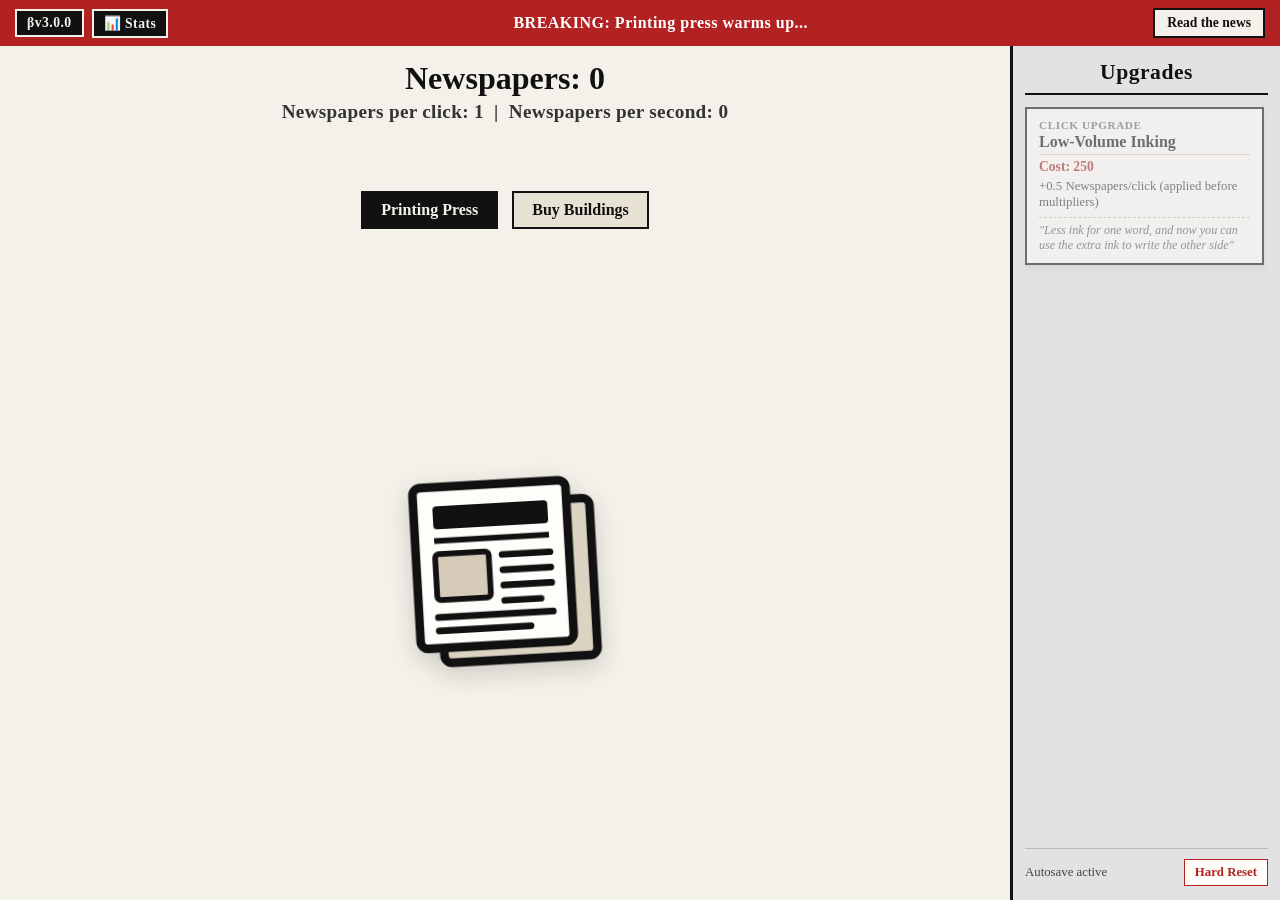
<file: index.html>
<!DOCTYPE html>
<html lang="en">
<head>
  <meta charset="UTF-8">
  <meta name="viewport" content="width=device-width, initial-scale=1.0">
  <meta name="google-site-verification" content="Hp73IszKi9uEYGRZyN0Pf2YRb2ZnEByrJenAnwKdVwg" />
  <meta name="google-site-verification" content="u5ZLJY1aIHJnX17DGWPWZE12FLyoqnkDu5V7Hu0nUc8" />
  <title>News Clicker</title>
  <meta name="description" content="Rise the ranks and become the most powerful news company; shape the world and become what we behold! This is a game called News Clicker in which you control a company to make newspapers.">
  <meta name="keywords" content="news clicker, newspaper clicker, idle game, incremental game, browser clicker game">
  <link rel="stylesheet" href="style.css">
</head>
<body>

  <div id="ticker-bar">
    <div class="ticker-left-group">
      <div id="version-badge"></div>
      <button id="tab-stats" onclick="switchTab('stats')">📊 Stats</button>
    </div>
    <div id="ticker-text" title="Hold click to pause ticker (or click during chess event!)">BREAKING: Printing press warms up...</div>
    <button id="skip-news-btn" onclick="skipToNextNews()">Read the news</button>
  </div>

  <div id="main-layout">
    <div id="game-area">
      <header>
        <div class="stats-bar">
          <div class="newspaper-count">Newspapers: <span id="newspapers">0</span></div>
          <div class="rates">
            Newspapers per click: <span id="npc">1</span> &nbsp;|&nbsp; Newspapers per second: <span id="nps">0</span>
          </div>
        </div>
        <div class="nav-tabs">
          <button id="tab-press" class="tab-btn active" onclick="switchTab('press')">Printing Press</button>
          <button id="tab-buildings" class="tab-btn" onclick="switchTab('buildings')">Buy Buildings</button>
        </div>
      </header>

      <div id="view-press" class="view-section active">
        <div id="newspaper-wrapper">
          <button id="newspaper-btn" onclick="printNewspaper()" title="Click to print a newspaper" aria-label="Print a newspaper">
            <svg viewBox="0 0 120 120" xmlns="http://www.w3.org/2000/svg">
              <rect x="26" y="24" width="80" height="82" rx="4" fill="#dcd4c3" stroke="#111" stroke-width="4.5"/>
              <rect x="14" y="14" width="80" height="84" rx="4" fill="#fffdf9" stroke="#111" stroke-width="4.5"/>
              <rect x="24" y="24" width="60" height="12" rx="2" fill="#111"/>
              <line x1="24" y1="42" x2="84" y2="42" stroke="#111" stroke-width="3"/>
              <rect x="24" y="49" width="28" height="24" rx="2" fill="#d5cbb8" stroke="#111" stroke-width="3"/>
              <line x1="59" y1="51" x2="84" y2="51" stroke="#111" stroke-width="3.5" stroke-linecap="round"/>
              <line x1="59" y1="59" x2="84" y2="59" stroke="#111" stroke-width="3.5" stroke-linecap="round"/>
              <line x1="59" y1="67" x2="84" y2="67" stroke="#111" stroke-width="3.5" stroke-linecap="round"/>
              <line x1="59" y1="75" x2="78" y2="75" stroke="#111" stroke-width="3.5" stroke-linecap="round"/>
              <line x1="24" y1="82" x2="84" y2="82" stroke="#111" stroke-width="3.5" stroke-linecap="round"/>
              <line x1="24" y1="89" x2="72" y2="89" stroke="#111" stroke-width="3.5" stroke-linecap="round"/>
            </svg>
          </button>
        </div>
      </div>

      <div id="view-buildings" class="view-section">
        <div class="bulk-buy-bar">
          <span>Buy Amount:</span>
          <button class="bulk-btn active" id="bulk-1" onclick="setBuyAmount(1)">1x</button>
          <button class="bulk-btn" id="bulk-10" onclick="setBuyAmount(10)">10x</button>
          <button class="bulk-btn" id="bulk-100" onclick="setBuyAmount(100)">100x</button>
        </div>
        <div class="buildings-grid" id="buildings-container"></div>
      </div>

      <div id="view-stats" class="view-section">
        <div class="stats-header-row">
          <h2>Company Statistics</h2>
          <button class="back-btn" onclick="switchTab('press')">← Back to Game</button>
        </div>

        <div class="stats-summary-grid">
          <div class="stat-box">
            <div class="stat-label">All-Time Newspapers Earned</div>
            <div class="stat-value" id="stat-all-time-news">0</div>
          </div>
          <div class="stat-box">
            <div class="stat-label">Manual Clicked Newspapers Earned</div>
            <div class="stat-value" id="stat-manual-news">0</div>
          </div>
          <div class="stat-box">
            <div class="stat-label">Total Upgrades Bought</div>
            <div class="stat-value" id="stat-upgrades-bought">0 / 50</div>
          </div>
          <div class="stat-box">
            <div class="stat-label">Total Buildings Bought</div>
            <div class="stat-value" id="stat-buildings-bought">0</div>
          </div>
          <div class="stat-box">
            <div class="stat-label">All-Time Run Age</div>
            <div class="stat-value" id="stat-run-age">0s</div>
          </div>
          <div class="stat-box">
            <div class="stat-label">Newspaper Clicks</div>
            <div class="stat-value" id="stat-clicks">0</div>
          </div>
        </div>
      </div>
    </div>

    <aside id="upgrades-panel">
      <div>
        <h2 id="upgrades-header">Upgrades</h2>
        <div id="upgrades-sidebar"></div>
      </div>

      <div class="footer-controls">
        <span id="save-status">Autosave active</span>
        <button id="reset-btn" onclick="hardReset()">Hard Reset</button>
      </div>
    </aside>
  </div>

  <script src="version.js"></script>
  <script src="headlines.js"></script>
  <script src="upgrades.js"></script>
  <script src="data.js"></script>
  <script src="ticker.js"></script>
  <script src="ui.js"></script>
  <script src="game.js"></script>
</body>
</html>
</file>
<file: style.css>
* {
  box-sizing: border-box;
}
body {
  font-family: Georgia, 'Times New Roman', serif;
  text-align: center;
  background-color: #f4f1ea;
  color: #111;
  margin: 0;
  padding: 0;
  user-select: none;
  height: 100vh;
  display: flex;
  flex-direction: column;
  overflow: hidden;
}
#ticker-bar {
  background-color: #b22222;
  color: white;
  padding: 8px 15px;
  font-weight: bold;
  letter-spacing: 0.5px;
  flex-shrink: 0;
  min-height: 46px;
  display: flex;
  align-items: center;
  justify-content: space-between;
  gap: 12px;
  transition: background-color 0.25s ease;
  position: relative;
  z-index: 10;
}
#ticker-bar.chess-bonus {
  background-color: #1e6b34;
}
.ticker-left-group {
  display: flex;
  align-items: center;
  gap: 8px;
  flex-shrink: 0;
}
#version-badge {
  font-family: Georgia, serif;
  font-size: 0.85rem;
  font-weight: bold;
  padding: 4px 10px;
  background-color: #111;
  color: #f4f1ea;
  border: 2px solid #f4f1ea;
  flex-shrink: 0;
  white-space: nowrap;
  letter-spacing: 0.5px;
}
#tab-stats {
  font-family: Georgia, serif;
  font-size: 0.85rem;
  font-weight: bold;
  padding: 4px 10px;
  background-color: #111;
  color: #f4f1ea;
  border: 2px solid #f4f1ea;
  flex-shrink: 0;
  white-space: nowrap;
  letter-spacing: 0.5px;
  cursor: pointer;
}
#tab-stats:hover,
#tab-stats.active {
  background-color: #f4f1ea;
  color: #111;
}
#ticker-text {
  flex-grow: 1;
  text-align: center;
  cursor: pointer;
}
#skip-news-btn {
  font-family: Georgia, serif;
  font-size: 0.85rem;
  font-weight: bold;
  padding: 5px 12px;
  background-color: #f4f1ea;
  color: #111;
  border: 2px solid #111;
  cursor: pointer;
  flex-shrink: 0;
  white-space: nowrap;
}
#skip-news-btn:hover {
  background-color: #fffdf9;
}
#skip-news-btn:active {
  transform: scale(0.95);
}

/* Main workspace split between main game area and right sidebar */
#main-layout {
  display: flex;
  flex-grow: 1;
  min-height: 0;
  overflow: hidden;
  width: 100%;
}
#game-area {
  flex-grow: 1;
  min-height: 0;
  display: flex;
  flex-direction: column;
  overflow: hidden;
}
header {
  padding: 14px 20px 5px;
  flex-shrink: 0;
  position: relative;
  z-index: 10;
}
.stats-bar {
  display: flex;
  flex-direction: column;
  align-items: center;
  gap: 4px;
  margin-bottom: 12px;
}
.newspaper-count {
  font-size: 2rem;
  font-weight: bold;
}
.rates {
  font-size: 1.2rem;
  font-weight: bold;
  color: #333;
  letter-spacing: 0.3px;
}
.nav-tabs {
  margin-bottom: 10px;
  flex-shrink: 0;
}
.tab-btn {
  font-family: Georgia, serif;
  font-size: 1rem;
  font-weight: bold;
  padding: 8px 18px;
  margin: 0 5px;
  border: 2px solid #111;
  background-color: #e8e2d5;
  color: #111;
  cursor: pointer;
}
.tab-btn.active {
  background-color: #111;
  color: #f4f1ea;
}
.view-section {
  display: none;
  flex-grow: 1;
  min-height: 0;
  padding: 10px 20px 20px;
  max-width: 900px;
  width: 100%;
  margin: 0 auto;
}
.view-section.active {
  display: flex;
  flex-direction: column;
  justify-content: center;
}
#newspaper-wrapper {
  margin: auto;
  display: inline-block;
  position: relative;
  z-index: 2;
  will-change: transform;
}
@keyframes newspaper-squish {
  0% {
    transform: scale(1, 1);
  }
  28% {
    transform: scale(1.18, 0.82);
  }
  58% {
    transform: scale(0.94, 1.07);
  }
  80% {
    transform: scale(1.03, 0.97);
  }
  100% {
    transform: scale(1, 1);
  }
}
#newspaper-wrapper.squish {
  animation: newspaper-squish 0.26s cubic-bezier(0.25, 1, 0.5, 1);
}
#newspaper-btn {
  width: 230px;
  height: 230px;
  padding: 0;
  background: none;
  border: none;
  cursor: pointer;
  display: flex;
  align-items: center;
  justify-content: center;
  will-change: transform;
  outline: none;
}
#newspaper-btn svg {
  width: 100%;
  height: 100%;
  filter: drop-shadow(0 8px 12px rgba(0, 0, 0, 0.16));
  transition: transform 0.12s ease;
}
#newspaper-btn:hover svg {
  transform: scale(1.05);
}
.newspaper-clone {
  position: fixed;
  width: 64px;
  height: 64px;
  pointer-events: none;
  user-select: none;
  z-index: 1;
  will-change: transform, opacity;
}
.newspaper-clone svg {
  width: 100%;
  height: 100%;
}
#view-buildings {
  max-width: 1120px;
}
.buildings-grid {
  display: grid;
  grid-auto-flow: column;
  grid-template-columns: repeat(3, 1fr);
  grid-template-rows: repeat(6, 1fr);
  gap: 8px;
  width: 100%;
  flex-grow: 1;
  min-height: 0;
}
.building-card {
  display: flex;
  justify-content: space-between;
  align-items: center;
  background-color: #fffdf9;
  border: 2px solid #111;
  padding: 6px 10px;
  text-align: left;
  cursor: pointer;
  transition: background-color 0.1s;
  height: 100%;
  min-height: 0;
  overflow: hidden;
}
.building-card:hover:not(.disabled):not(.mystery) {
  background-color: #eae4d7;
}
.building-card.disabled {
  opacity: 0.55;
  cursor: not-allowed;
}
.building-card.mystery {
  background-color: #c9c3b8;
  color: #555;
  opacity: 0.7;
  cursor: not-allowed;
}
.building-card.mystery .b-info h3 {
  letter-spacing: 2px;
}
.building-card.mystery .b-owned {
  color: #666;
}
.b-info {
  min-width: 0;
  flex-grow: 1;
}
.b-info h3 {
  margin: 0 0 2px 0;
  font-size: 0.92rem;
  white-space: nowrap;
  overflow: hidden;
  text-overflow: ellipsis;
}
.b-info .b-quote {
  margin: 0 0 2px 0;
  font-size: 0.7rem;
  font-style: italic;
  color: #555;
  line-height: 1.15;
  display: -webkit-box;
  -webkit-line-clamp: 2;
  -webkit-box-orient: vertical;
  overflow: hidden;
}
.b-info p {
  margin: 0;
  font-size: 0.78rem;
  color: #444;
  white-space: nowrap;
  overflow: hidden;
  text-overflow: ellipsis;
}
.b-owned {
  font-size: 1.3rem;
  font-weight: bold;
  color: #b22222;
  padding-left: 8px;
  flex-shrink: 0;
}

/* Framed Right Sidebar Panel */
#upgrades-panel {
  width: 270px;
  flex-shrink: 0;
  background-color: #e2e2e2;
  border-left: 3px solid #111;
  display: flex;
  flex-direction: column;
  justify-content: space-between;
  padding: 14px 12px;
  z-index: 10;
  min-height: 0;
  overflow: hidden;
}
#upgrades-panel > div:first-child {
  display: flex;
  flex-direction: column;
  flex-grow: 1;
  min-height: 0;
}
#upgrades-header {
  margin: 0 0 12px 0;
  font-size: 1.35rem;
  font-weight: bold;
  color: #111;
  border-bottom: 2px solid #111;
  padding-bottom: 8px;
  letter-spacing: 0.5px;
  flex-shrink: 0;
}
#upgrades-sidebar {
  display: flex;
  flex-direction: column;
  gap: 10px;
  flex-grow: 1;
  min-height: 0;
  overflow-y: auto;
  padding-right: 4px;
}
.upgrade-card {
  background-color: #fffdf9;
  border: 2px solid #111;
  padding: 10px 12px;
  text-align: left;
  cursor: pointer;
  box-shadow: 0 3px 6px rgba(0, 0, 0, 0.1);
  transition: background-color 0.1s, transform 0.08s;
}
.upgrade-card:hover:not(.disabled) {
  background-color: #eae4d7;
}
.upgrade-card:active:not(.disabled) {
  transform: scale(0.98);
}
.upgrade-card.disabled {
  opacity: 0.55;
  cursor: not-allowed;
}
.u-category {
  font-size: 0.7rem;
  font-weight: bold;
  text-transform: uppercase;
  letter-spacing: 0.6px;
  color: #666;
  margin-bottom: 2px;
}
.u-header {
  margin: 0 0 4px 0;
  font-size: 1rem;
  font-weight: bold;
  color: #111;
  border-bottom: 1px solid #d5cbb8;
  padding-bottom: 3px;
}
.u-cost {
  margin: 0 0 4px 0;
  font-size: 0.85rem;
  font-weight: bold;
  color: #b22222;
}
.u-desc {
  margin: 0;
  font-size: 0.8rem;
  color: #333;
  line-height: 1.25;
}
.u-quote {
  margin: 6px 0 0 0;
  padding-top: 5px;
  border-top: 1px dashed #c8beaa;
  font-size: 0.76rem;
  font-style: italic;
  color: #555;
  line-height: 1.25;
}
.all-bought-msg {
  font-size: 0.9rem;
  font-style: italic;
  color: #444;
  margin-top: 10px;
}
.footer-controls {
  display: flex;
  align-items: center;
  justify-content: space-between;
  padding-top: 10px;
  border-top: 1px solid #bbb;
  font-size: 0.8rem;
  color: #444;
  flex-shrink: 0;
}
#reset-btn {
  font-family: Georgia, serif;
  font-size: 0.8rem;
  font-weight: bold;
  padding: 5px 10px;
  border: 1px solid #b22222;
  background-color: #fffdf9;
  color: #b22222;
  cursor: pointer;
}
#reset-btn:hover {
  background-color: #b22222;
  color: #fff;
}

/* Stats View */
#view-stats.active {
  justify-content: flex-start;
  overflow-y: auto;
  padding-bottom: 30px;
}
.stats-header-row {
  display: flex;
  align-items: center;
  justify-content: space-between;
  border-bottom: 2px solid #111;
  padding-bottom: 8px;
  margin-bottom: 14px;
  flex-shrink: 0;
}
.stats-header-row h2 {
  margin: 0;
  font-size: 1.4rem;
}
.back-btn {
  font-family: Georgia, serif;
  font-size: 0.9rem;
  font-weight: bold;
  padding: 6px 14px;
  border: 2px solid #111;
  background-color: #e8e2d5;
  color: #111;
  cursor: pointer;
}
.back-btn:hover {
  background-color: #111;
  color: #f4f1ea;
}
.stats-summary-grid {
  display: grid;
  grid-template-columns: 1fr;
  gap: 8px;
  margin-bottom: 20px;
  flex-shrink: 0;
}
.stat-box {
  display: flex;
  align-items: center;
  justify-content: space-between;
  background-color: #fffdf9;
  border: 2px solid #111;
  padding: 10px 14px;
  text-align: left;
}
.stat-label {
  font-size: 0.85rem;
  font-weight: bold;
  color: #444;
  text-transform: uppercase;
  letter-spacing: 0.4px;
}
.stat-value {
  font-size: 1.15rem;
  font-weight: bold;
  color: #111;
}
.purchased-upgrade-item {
  background-color: #fffdf9;
  border: 2px solid #111;
  padding: 10px 12px;
  text-align: left;
  box-shadow: 0 3px 6px rgba(0, 0, 0, 0.1);
}
.bulk-buy-bar {
  display: flex;
  align-items: center;
  gap: 8px;
  margin-bottom: 12px;
  font-weight: bold;
}

.bulk-btn {
  padding: 6px 14px;
  border: 2px solid #111;
  background: #fffdf9;
  font-family: inherit;
  font-weight: bold;
  cursor: pointer;
  border-radius: 4px;
}

.bulk-btn.active {
  background: #111;
  color: #fffdf9;
}

/* --- Gold Stamp & Storm Stamps --- */
.gold-stamp {
  position: fixed;
  width: 38px;
  height: 38px;
  border-radius: 50%;
  background: radial-gradient(circle at 32% 32%, #fff3a1, #f5c518 55%, #b8860b 100%);
  border: 2.5px solid #5c3d00;
  box-shadow: 0 0 12px rgba(255, 215, 0, 0.85), inset 0 0 4px rgba(255, 255, 255, 0.7);
  cursor: pointer;
  z-index: 900;
  display: flex;
  align-items: center;
  justify-content: center;
  font-family: Georgia, serif;
  font-weight: bold;
  font-size: 16px;
  color: #5c3d00;
  user-select: none;
  transform: translate(-50%, -50%) scale(1);
  transition: opacity 0.25s ease;
}
.gold-stamp::after {
  content: '★';
}
.gold-stamp.storm-stamp {
  width: 34px;
  height: 34px;
  z-index: 890;
  opacity: 0.92;
}

/* --- Full-Width Edge-to-Edge Gold Stamp Banner --- */
#gold-stamp-banner {
  position: fixed;
  left: 0;
  right: 0;
  top: 50%;
  transform: translateY(-50%);
  width: 100vw;
  padding: 14px 20px;
  text-align: center;
  font-family: Georgia, 'Times New Roman', serif;
  z-index: 2000;
  pointer-events: none;
  box-shadow: 0 6px 24px rgba(0, 0, 0, 0.45);
  animation: banner-pop 0.22s ease-out;
}
#gold-stamp-banner .banner-title {
  font-size: 2.1rem;
  font-weight: bold;
  line-height: 1.1;
  letter-spacing: 0.5px;
}
#gold-stamp-banner .banner-sub {
  font-size: 1.1rem;
  font-weight: bold;
  margin-top: 3px;
}
@keyframes banner-pop {
  0% {
    transform: translateY(-50%) scaleY(0.2);
    opacity: 0;
  }
  100% {
    transform: translateY(-50%) scaleY(1);
    opacity: 1;
  }
}

/* --- Active Buff Clock Indicators --- */
#active-buffs-bar {
  display: flex;
  flex-wrap: wrap;
  justify-content: center;
  gap: 10px;
  margin-top: 6px;
  min-height: 46px;
}
.buff-clock-item {
  display: flex;
  align-items: center;
  gap: 7px;
  padding: 4px 10px 4px 5px;
  border: 2px solid #111;
  border-radius: 999px;
  box-shadow: 0 2px 5px rgba(0, 0, 0, 0.2);
}
.buff-clock-dial {
  width: 32px;
  height: 32px;
  border-radius: 50%;
  border: 2px solid #111;
  display: flex;
  align-items: center;
  justify-content: center;
  position: relative;
  flex-shrink: 0;
}
.buff-clock-dial::after {
  content: '';
  position: absolute;
  inset: 3px;
  border-radius: 50%;
  background: #fffdf9;
  z-index: 1;
}
.buff-clock-time {
  position: relative;
  z-index: 2;
  font-size: 0.72rem;
  font-weight: bold;
  color: #111;
}
.buff-clock-label {
  font-size: 0.8rem;
  font-weight: bold;
  white-space: nowrap;
}
</file>
